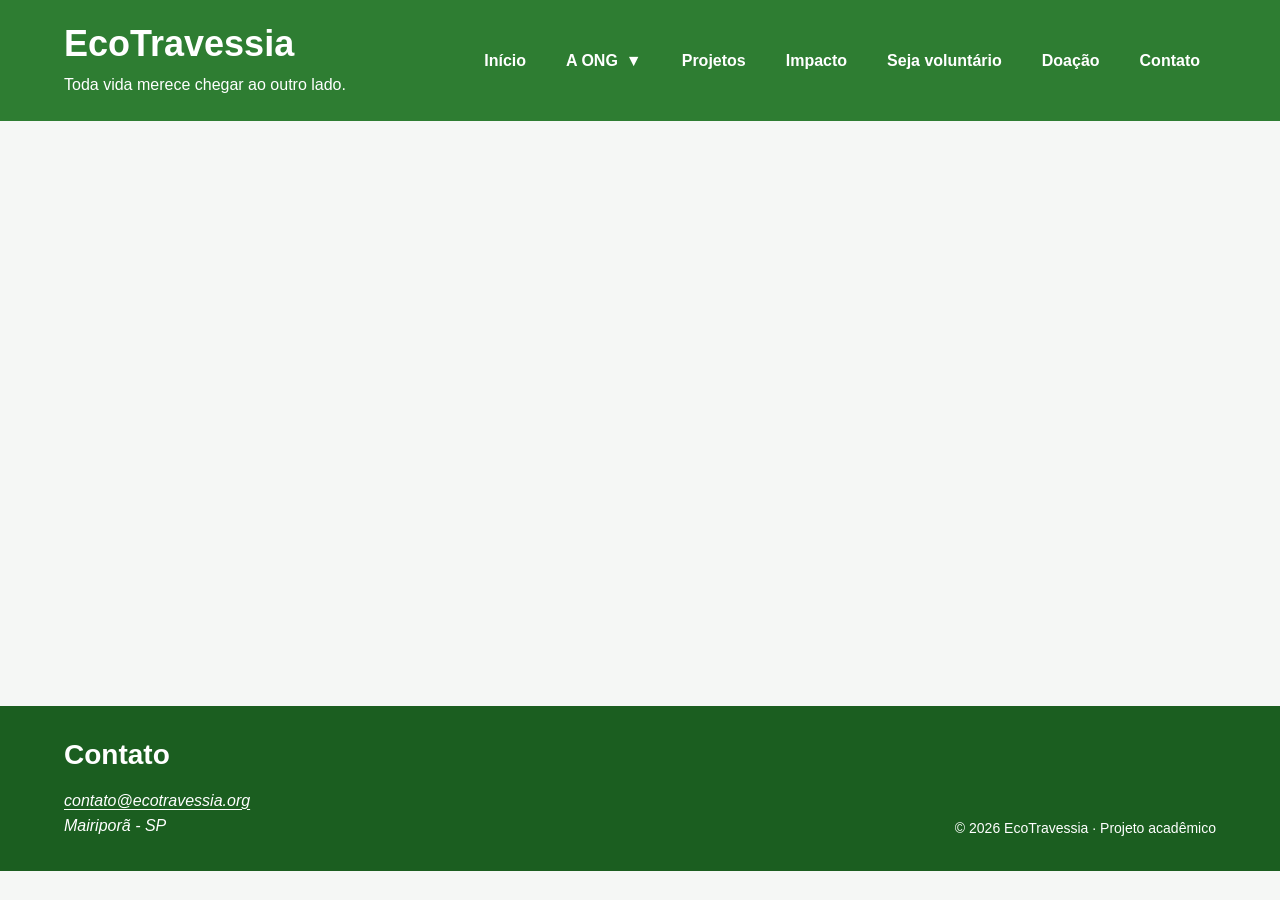
<file: index.html>
<!doctype html>
<html lang="pt-BR">
<head>
    <meta charset="UTF-8">
    <meta name="viewport" content="width=device-width, initial-scale=1.0">
    <meta http-equiv="refresh" content="0; url=./html/index.html">
    <title>EcoTravessia</title>
</head>
<body>
    <p>Abrindo a <a href="./html/index.html">página inicial da EcoTravessia</a>…</p>
</body>
</html>
</file>
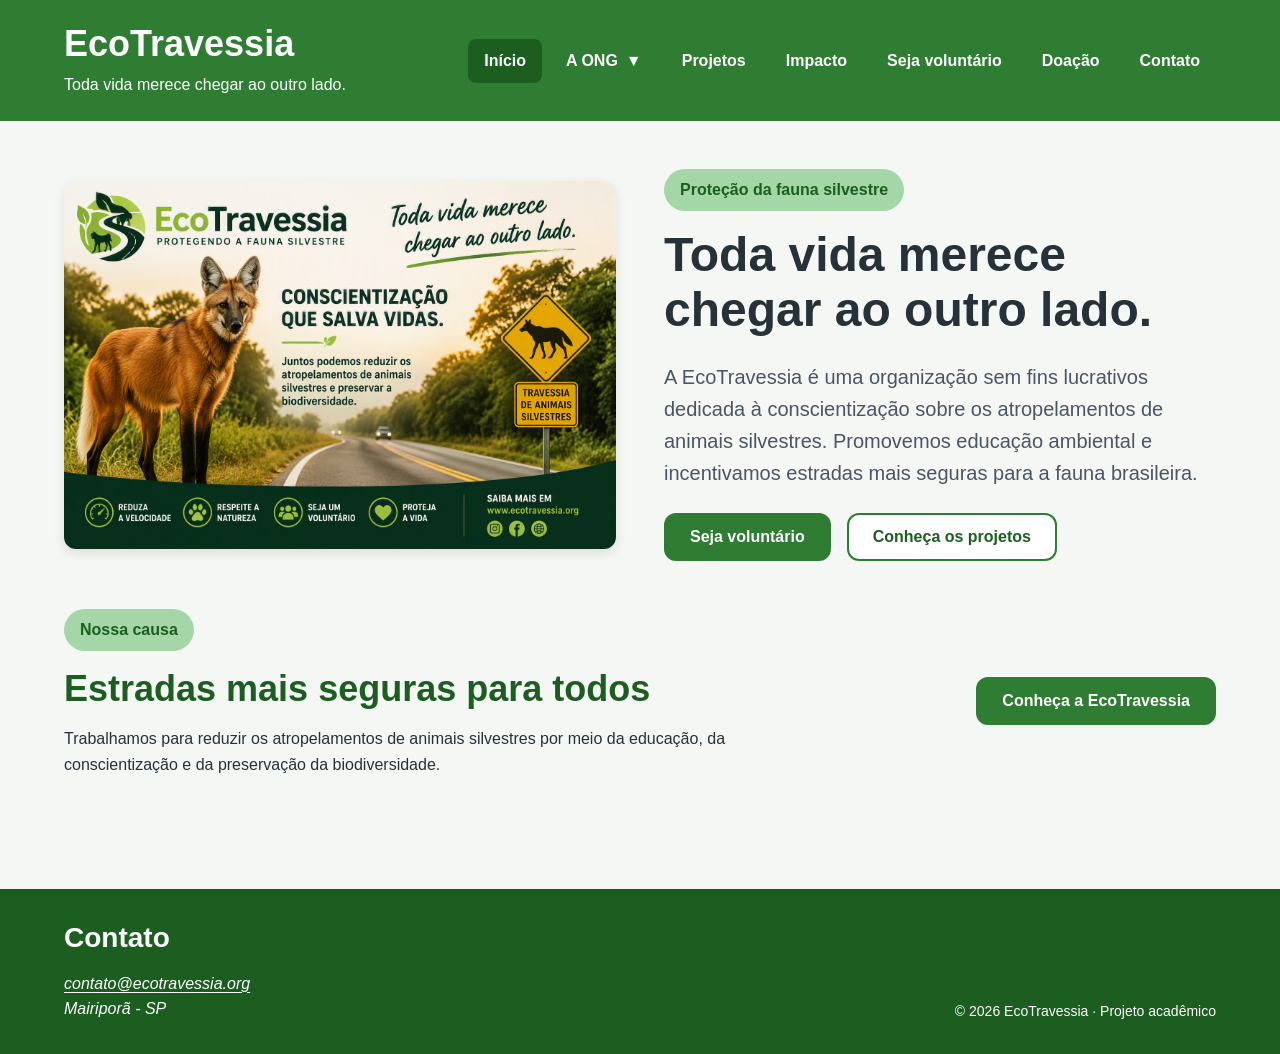
<file: html/index.html>
<!doctype html>
<html lang="pt-BR">
<head>
    <meta charset="UTF-8">
    <meta name="viewport" content="width=device-width, initial-scale=1.0">
    <meta name="description" content="EcoTravessia promove conscientização sobre atropelamentos de animais silvestres e proteção da fauna brasileira.">
    <meta name="theme-color" content="#1b5e20">
    <title>EcoTravessia | Proteção da fauna silvestre</title>
    <link rel="stylesheet" href="../css/style.css">
    <script type="module" src="../js/app.js"></script>
</head>
<body>
    <a class="skip-link" href="#conteudo">Pular para o conteúdo principal</a>

    <header class="header">
        <div class="container cabecalho-conteudo">
            <a class="identidade" href="#/inicio" data-link aria-label="EcoTravessia, página inicial">
                <span class="identidade-nome">EcoTravessia</span>
                <span class="identidade-frase">Toda vida merece chegar ao outro lado.</span>
            </a>

            <button
                class="menu-toggle"
                id="menu-toggle"
                type="button"
                aria-label="Abrir menu principal"
                aria-expanded="false"
                aria-controls="navegacao-principal">
                <span aria-hidden="true"></span>
                <span aria-hidden="true"></span>
                <span aria-hidden="true"></span>
            </button>

            <nav id="navegacao-principal" aria-label="Navegação principal">
                <ul class="menu">
                    <li><a href="#/inicio" data-link>Início</a></li>
                    <li class="dropdown">
                        <button
                            class="dropdown-toggle"
                            type="button"
                            aria-expanded="false"
                            aria-controls="submenu-ong">
                            A ONG <span aria-hidden="true">▼</span>
                        </button>
                        <ul class="submenu" id="submenu-ong">
                            <li><a href="#/ong/missao" data-link>Missão</a></li>
                            <li><a href="#/ong/visao" data-link>Visão</a></li>
                            <li><a href="#/ong/valores" data-link>Valores</a></li>
                        </ul>
                    </li>
                    <li><a href="#/projetos" data-link>Projetos</a></li>
                    <li><a href="#/impacto" data-link>Impacto</a></li>
                    <li><a href="#/voluntario" data-link>Seja voluntário</a></li>
                    <li><a href="#/doacao" data-link>Doação</a></li>
                    <li><a href="#/contato" data-link>Contato</a></li>
                </ul>
            </nav>
        </div>
    </header>

    <main id="conteudo" class="container" tabindex="-1">
        <div id="app"></div>
    </main>

    <div class="toast" id="toast" hidden>
        <span id="texto-toast" role="status" aria-live="polite" aria-atomic="true"></span>
        <button class="toast-fechar" id="fechar-toast" type="button" aria-label="Fechar notificação">×</button>
    </div>
    <footer class="footer">
        <div class="container footer-conteudo">
            <div>
                <h2>Contato</h2>
                <address>
                    <p><a href="mailto:contato@ecotravessia.org">contato@ecotravessia.org</a></p>
                    <p>Mairiporã - SP</p>
                </address>
            </div>
            <p class="copyright">© 2026 EcoTravessia · Projeto acadêmico</p>
        </div>
    </footer>
</body>
</html>
</file>
<file: css/style.css>
/* EcoTravessia | sistema visual acessível e responsivo */
:root {
    /* Paleta: verdes de preservação, âmbar de atenção e neutros legíveis. */
    --cor-primaria: #2e7d32;
    --cor-primaria-escura: #1b5e20;
    --cor-primaria-clara: #a5d6a7;
    --cor-secundaria: #ffa000;
    --cor-secundaria-escura: #864900;
    --cor-fundo: #f5f7f5;
    --cor-superficie: #ffffff;
    --cor-texto: #263238;
    --cor-texto-suave: #4b5563;
    --cor-borda: #767676;
    --cor-sucesso-fundo: #e5f4e8;
    --cor-sucesso-texto: #164b25;
    --cor-erro-fundo: #fdecec;
    --cor-erro: #a61b1b;
    --cor-foco: #7a3e00;

    /* Escala tipográfica com cinco patamares. */
    --tipo-xl: 3rem;
    --tipo-lg: 2.25rem;
    --tipo-md: 1.75rem;
    --tipo-sm: 1.25rem;
    --tipo-base: 1rem;

    /* Escala modular de 8 px, expressa em rem. */
    --espaco-1: 0.5rem;
    --espaco-2: 1rem;
    --espaco-3: 1.5rem;
    --espaco-4: 2rem;
    --espaco-6: 3rem;
    --espaco-8: 4rem;

    --raio: 0.75rem;
    --sombra: 0 0.25rem 0.75rem rgb(0 0 0 / 10%);
    --transicao: 180ms ease;
}

*,
*::before,
*::after {
    box-sizing: border-box;
}

html {
    scroll-behavior: smooth;
}

body {
    margin: 0;
    background: var(--cor-fundo);
    color: var(--cor-texto);
    font-family: Arial, Helvetica, sans-serif;
    font-size: var(--tipo-base);
    line-height: 1.6;
}

[hidden] {
    display: none !important;
}

img {
    display: block;
    max-width: 100%;
    height: auto;
}

button,
input {
    font: inherit;
}

h1,
h2,
h3,
p {
    margin-top: 0;
}

h1 {
    margin-bottom: var(--espaco-3);
    font-size: var(--tipo-xl);
    line-height: 1.15;
}

h2 {
    margin-bottom: var(--espaco-2);
    color: var(--cor-primaria-escura);
    font-size: var(--tipo-lg);
    line-height: 1.2;
}

h3 {
    color: var(--cor-primaria-escura);
    font-size: var(--tipo-md);
    line-height: 1.25;
}

p {
    margin-bottom: var(--espaco-2);
}

a {
    color: var(--cor-primaria-escura);
    text-underline-offset: 0.16em;
}

a:hover {
    text-decoration-thickness: 2px;
}

a:focus-visible,
button:focus-visible,
input:focus-visible {
    outline: 3px solid var(--cor-foco);
    outline-offset: 3px;
}

button {
    color: inherit;
}

.skip-link {
    position: absolute;
    z-index: 1000;
    top: var(--espaco-2);
    left: var(--espaco-2);
    padding: var(--espaco-1) var(--espaco-2);
    transform: translateY(-180%);
    border-radius: 0.375rem;
    background: var(--cor-superficie);
    color: var(--cor-primaria-escura);
    font-weight: 700;
}

.skip-link:focus {
    transform: translateY(0);
}

.container {
    width: min(90%, 75rem);
    margin-inline: auto;
}

/* Cabeçalho e navegação */
.header {
    position: relative;
    z-index: 10;
    padding-block: var(--espaco-3);
    background: var(--cor-primaria);
    color: var(--cor-superficie);
}

.cabecalho-conteudo {
    display: flex;
    align-items: center;
    justify-content: space-between;
    gap: var(--espaco-4);
}

.identidade {
    display: flex;
    flex-direction: column;
    color: var(--cor-superficie);
    text-decoration: none;
}

.identidade-nome {
    font-size: var(--tipo-lg);
    font-weight: 700;
    line-height: 1.1;
}

.identidade-frase {
    margin-top: var(--espaco-1);
    color: var(--cor-superficie);
    font-size: var(--tipo-base);
}

.header nav {
    display: block;
}

.menu {
    display: flex;
    align-items: center;
    justify-content: flex-end;
    gap: var(--espaco-1);
    margin: 0;
    padding: 0;
    list-style: none;
}

.menu a,
.dropdown-toggle {
    display: inline-flex;
    align-items: center;
    gap: var(--espaco-1);
    min-height: 2.75rem;
    padding: var(--espaco-1) var(--espaco-2);
    border: 0;
    border-radius: 0.5rem;
    background: transparent;
    color: var(--cor-superficie);
    font-weight: 700;
    text-decoration: none;
    cursor: pointer;
    transition: background-color var(--transicao), color var(--transicao);
}

.menu a:hover,
.menu a:focus-visible,
.menu a[aria-current="page"],
.dropdown-toggle:hover,
.dropdown-toggle:focus-visible,
.dropdown-aberto > .dropdown-toggle {
    background: var(--cor-primaria-escura);
    color: var(--cor-superficie);
}

.menu a:focus-visible,
.dropdown-toggle:focus-visible {
    outline-color: var(--cor-superficie);
}

.dropdown {
    position: relative;
}

.submenu {
    position: absolute;
    z-index: 20;
    top: 100%;
    left: 0;
    display: none;
    min-width: 12rem;
    margin: 0;
    padding: var(--espaco-1);
    border: 1px solid var(--cor-borda);
    border-radius: var(--raio);
    background: var(--cor-superficie);
    box-shadow: var(--sombra);
    list-style: none;
}

.dropdown:hover .submenu,
.dropdown:focus-within .submenu,
.dropdown-aberto .submenu {
    display: block;
}

.submenu a {
    display: flex;
    width: 100%;
    color: var(--cor-texto);
}

.submenu a:hover,
.submenu a:focus-visible,
.submenu a[aria-current="page"] {
    background: var(--cor-primaria);
    color: var(--cor-superficie);
}

.menu-toggle {
    display: none;
}

/* Conteúdo e arquitetura Grid de 12 colunas */
main {
    min-height: 65vh;
    padding-block: var(--espaco-6);
}

#app > section {
    margin-block: var(--espaco-6);
}

#app > section:first-child {
    margin-top: 0;
}

.hero,
.secao-destaque {
    display: grid;
    grid-template-columns: repeat(12, minmax(0, 1fr));
    align-items: center;
    gap: var(--espaco-4);
}

.hero-imagem-wrap,
.hero-conteudo {
    grid-column: span 6;
}

.hero-imagem {
    width: 100%;
    border-radius: var(--raio);
    box-shadow: var(--sombra);
}

.hero-conteudo p,
.pagina-cabecalho > p,
.texto-introdutorio {
    max-width: 48rem;
    color: var(--cor-texto-suave);
    font-size: var(--tipo-sm);
}

.etiqueta {
    display: inline-block;
    margin-bottom: var(--espaco-2);
    padding: var(--espaco-1) var(--espaco-2);
    border-radius: 999px;
    background: var(--cor-primaria-clara);
    color: var(--cor-primaria-escura);
    font-size: var(--tipo-base);
    font-weight: 700;
}

.hero-acoes {
    display: flex;
    flex-wrap: wrap;
    gap: var(--espaco-2);
    margin-top: var(--espaco-3);
}

.botao {
    display: inline-flex;
    align-items: center;
    justify-content: center;
    min-height: 3rem;
    padding: var(--espaco-1) var(--espaco-3);
    border: 2px solid transparent;
    border-radius: var(--raio);
    font-weight: 700;
    text-align: center;
    text-decoration: none;
    cursor: pointer;
    transition: background-color var(--transicao), color var(--transicao), transform var(--transicao);
}

.botao-primario {
    background: var(--cor-primaria);
    color: var(--cor-superficie);
}

.botao-primario:hover {
    background: var(--cor-primaria-escura);
    color: var(--cor-superficie);
}

.botao-secundario {
    border-color: var(--cor-primaria);
    background: var(--cor-superficie);
    color: var(--cor-primaria-escura);
}

.botao-secundario:hover {
    background: var(--cor-primaria-clara);
    color: var(--cor-primaria-escura);
}

.botao-destaque {
    background: var(--cor-secundaria);
    color: var(--cor-texto);
}

.botao-destaque:hover {
    background: var(--cor-secundaria-escura);
    color: var(--cor-superficie);
}

.botao:active {
    transform: translateY(1px);
}

.botao:disabled,
.botao[aria-disabled="true"] {
    background: var(--cor-desativado);
    color: var(--cor-desativado-texto);
    cursor: not-allowed;
    transform: none;
}

/* Seções de conteúdo */
.pagina-cabecalho {
    max-width: 52rem;
}

.pagina-cabecalho h1 {
    color: var(--cor-primaria-escura);
}

.cartao-informativo,
.secao-formulario,
.cartao-contato {
    padding: var(--espaco-4);
    border: 1px solid var(--cor-borda-suave);
    border-radius: var(--raio);
    background: var(--cor-superficie);
    box-shadow: var(--sombra);
}

.cartao-informativo,
.cartao-contato {
    margin-block: var(--espaco-3);
}

.lista-valores {
    display: grid;
    grid-template-columns: repeat(2, minmax(0, 1fr));
    gap: var(--espaco-2);
    padding-left: var(--espaco-3);
}

/* Cartões: Grid de 12 colunas, com Flexbox para o alinhamento interno. */
.grade-projetos,
.grade-impacto {
    display: grid;
    grid-template-columns: repeat(12, minmax(0, 1fr));
    gap: var(--espaco-3);
    margin-top: var(--espaco-3);
}

.cartao-projeto {
    grid-column: span 4;
    display: flex;
    flex-direction: column;
    align-items: flex-start;
    padding: var(--espaco-3);
    border: 1px solid var(--cor-borda-suave);
    border-top: 0.375rem solid var(--cor-primaria);
    border-radius: var(--raio);
    background: var(--cor-superficie);
    box-shadow: var(--sombra);
    transition: transform var(--transicao), box-shadow var(--transicao);
}

.cartao-projeto:hover {
    transform: translateY(-2px);
    box-shadow: 0 0.5rem 1rem rgb(0 0 0 / 14%);
}

.cartao-icone {
    margin-block: var(--espaco-1);
    font-size: var(--tipo-lg);
}

.cartao-projeto h2 {
    font-size: var(--tipo-md);
}

.cartao-projeto p {
    margin-bottom: 0;
}

.secao-impacto {
    padding: var(--espaco-4);
    border-radius: var(--raio);
    background: var(--cor-primaria-escura);
    color: var(--cor-superficie);
}

.secao-impacto h1,
.secao-impacto p {
    color: var(--cor-superficie);
}

.cartao-impacto {
    grid-column: span 3;
    display: flex;
    flex-direction: column;
    align-items: center;
    justify-content: center;
    min-height: 8rem;
    padding: var(--espaco-3);
    border-radius: var(--raio);
    background: var(--cor-primaria);
    color: var(--cor-superficie);
    text-align: center;
}

.cartao-impacto strong {
    font-size: var(--tipo-lg);
    line-height: 1.2;
}

/* Formulário e mensagens de validação */
.secao-formulario {
    max-width: 48rem;
}

#formulario-voluntario {
    display: flex;
    flex-direction: column;
    gap: var(--espaco-2);
}

.campo {
    display: flex;
    flex-direction: column;
    gap: var(--espaco-1);
}

.campo label {
    font-weight: 700;
}

.campo input {
    width: 100%;
    min-height: 3rem;
    padding: var(--espaco-1) var(--espaco-2);
    border: 2px solid var(--cor-borda);
    border-radius: 0.5rem;
    background: var(--cor-superficie);
    color: var(--cor-texto);
}

.campo input:focus-visible {
    border-color: var(--cor-primaria-escura);
}

.campo input.campo-valido {
    border-color: var(--cor-primaria);
    box-shadow: inset 0 0 0 1px var(--cor-primaria);
}

.campo input.campo-invalido {
    border-color: var(--cor-erro);
    box-shadow: inset 0 0 0 1px var(--cor-erro);
}

.mensagem-campo {
    min-height: 0;
    color: var(--cor-erro);
    font-size: var(--tipo-base);
}

.aviso-privacidade {
    color: var(--cor-texto-suave);
    font-size: 0.875rem;
}

.alerta {
    margin: 0;
    padding: var(--espaco-2);
    border: 1px solid transparent;
    border-radius: 0.5rem;
    font-weight: 700;
}

.alerta-sucesso {
    border-color: var(--cor-sucesso-borda);
    background: var(--cor-sucesso-fundo);
    color: var(--cor-sucesso-texto);
}

.alerta-erro {
    border-color: var(--cor-erro);
    background: var(--cor-erro-fundo);
    color: var(--cor-erro);
}

/* Toast não obstrutivo com ação de fechamento. */
.toast {
    position: fixed;
    z-index: 100;
    right: var(--espaco-2);
    bottom: var(--espaco-2);
    display: flex;
    align-items: center;
    gap: var(--espaco-2);
    max-width: min(90vw, 32rem);
    padding: var(--espaco-2);
    border: 1px solid var(--cor-primaria-escura);
    border-radius: var(--raio);
    background: var(--cor-primaria-escura);
    box-shadow: var(--sombra);
    color: var(--cor-superficie);
}

.toast-fechar {
    min-width: 2.75rem;
    min-height: 2.75rem;
    border: 1px solid var(--cor-superficie);
    border-radius: 0.5rem;
    background: transparent;
    color: var(--cor-superficie);
    font-size: var(--tipo-md);
    cursor: pointer;
}

.toast-fechar:hover {
    background: var(--cor-superficie);
    color: var(--cor-primaria-escura);
}

/* Rodapé */
.footer {
    padding-block: var(--espaco-4);
    background: var(--cor-primaria-escura);
    color: var(--cor-superficie);
}

.footer-conteudo {
    display: flex;
    align-items: flex-end;
    justify-content: space-between;
    gap: var(--espaco-3);
}

.footer h2 {
    color: var(--cor-superficie);
    font-size: var(--tipo-md);
}

.footer p {
    margin-bottom: 0;
}

.footer a {
    color: var(--cor-superficie);
}

.copyright {
    font-size: 0.875rem;
}

/* Breakpoint 1: monitores panorâmicos */
@media (min-width: 1200px) {
    .hero,
    .secao-destaque {
        gap: var(--espaco-6);
    }
}

/* Breakpoint 2: laptops */
@media (max-width: 1199px) {
    :root {
        --tipo-xl: 2.75rem;
    }

    .menu {
        gap: 0;
    }

    .menu a,
    .dropdown-toggle {
        padding-inline: var(--espaco-1);
    }
}

/* Breakpoint 3: tablets */
@media (max-width: 1024px) {
    .cartao-projeto {
        grid-column: span 6;
    }

    .cartao-impacto {
        grid-column: span 6;
    }

    .cabecalho-conteudo {
        align-items: flex-start;
        flex-direction: column;
        gap: var(--espaco-2);
    }

    .header nav {
        width: 100%;
    }

    .menu {
        justify-content: flex-start;
        flex-wrap: wrap;
    }
}

/* Breakpoint 4: telefones e tablets estreitos */
@media (max-width: 768px) {
    :root {
        --tipo-xl: 2.25rem;
        --tipo-lg: 1.75rem;
        --tipo-md: 1.25rem;
        --espaco-6: 3rem;
    }

    .cabecalho-conteudo {
        position: relative;
        display: grid;
        grid-template-columns: 1fr auto;
        align-items: center;
    }

    .identidade-nome {
        font-size: var(--tipo-lg);
    }

    .menu-toggle {
        display: flex;
        flex-direction: column;
        justify-content: center;
        gap: var(--espaco-1);
        width: 3rem;
        min-height: 3rem;
        padding: var(--espaco-1);
        border: 2px solid var(--cor-superficie);
        border-radius: 0.5rem;
        background: transparent;
        cursor: pointer;
    }

    .menu-toggle span {
        display: block;
        width: 100%;
        height: 2px;
        background: var(--cor-superficie);
    }

    .header nav {
        display: none;
        grid-column: 1 / -1;
    }

    .header.menu-aberto nav {
        display: block;
    }

    .menu {
        align-items: stretch;
        flex-direction: column;
        gap: var(--espaco-1);
    }

    .menu li,
    .menu a,
    .dropdown-toggle {
        width: 100%;
        justify-content: flex-start;
    }

    .submenu {
        position: static;
        min-width: 0;
        margin: var(--espaco-1) 0 0 var(--espaco-2);
        border: 0;
        border-left: 2px solid var(--cor-primaria-clara);
        border-radius: 0;
        box-shadow: none;
    }

    .hero-imagem-wrap,
    .hero-conteudo {
        grid-column: 1 / -1;
    }

    .hero-conteudo {
        text-align: center;
    }

    .hero-acoes {
        justify-content: center;
    }

    .secao-destaque {
        grid-template-columns: 1fr;
    }

    .footer-conteudo {
        align-items: flex-start;
        flex-direction: column;
    }
}

/* Breakpoint 5: telefones */
@media (max-width: 480px) {
    .container {
        width: min(94%, 75rem);
    }

    main {
        padding-block: var(--espaco-3);
    }

    #app > section {
        margin-block: var(--espaco-3);
    }

    .hero-acoes {
        flex-direction: column;
    }

    .hero-acoes .botao {
        width: 100%;
    }

    .cartao-projeto,
    .cartao-impacto {
        grid-column: 1 / -1;
    }

    .cartao-informativo,
    .secao-formulario,
    .secao-impacto {
        padding: var(--espaco-3);
    }

    .lista-valores {
        grid-template-columns: 1fr;
    }
}

/* Breakpoint 6: telas muito estreitas */
@media (max-width: 320px) {
    :root {
        --tipo-xl: 1.75rem;
        --tipo-lg: 1.5rem;
        --tipo-md: 1.125rem;
    }

    .identidade-frase {
        max-width: 14rem;
    }

    .hero-imagem {
        border-radius: 0.5rem;
    }
}

@media (prefers-reduced-motion: reduce) {
    html {
        scroll-behavior: auto;
    }

    *,
    *::before,
    *::after {
        scroll-behavior: auto !important;
        transition-duration: 0.01ms !important;
        animation-duration: 0.01ms !important;
    }
}

.menu-toggle:focus-visible,
.dropdown-toggle:focus-visible,
.header .menu a:focus-visible,
.submenu a:focus-visible,
.footer a:focus-visible {
    outline-color: var(--cor-superficie);
}
#app h1[tabindex="-1"]:focus-visible {
    outline: 3px solid var(--cor-foco);
    outline-offset: 3px;
}


:root {
    --cor-borda-suave: #e3e8e3;
    --cor-desativado: #e0e0e0;
    --cor-desativado-texto: var(--cor-texto-suave);
    --cor-sucesso-borda: #276738;
}

.secao-destaque > div {
    grid-column: span 8;
}

.secao-destaque > a {
    grid-column: span 4;
    justify-self: end;
}

#app h1[tabindex="-1"]:focus-visible {
    outline: none;
}

@media (max-width: 768px) {
    .secao-destaque > div,
    .secao-destaque > a {
        grid-column: 1 / -1;
    }

    .secao-destaque > a {
        justify-self: start;
    }
}
.toast-fechar:focus-visible {
    outline-color: var(--cor-superficie);
}

@media (max-width: 768px) {
    .toast {
        position: static;
        width: min(90%, 32rem);
        max-width: 32rem;
        margin: var(--espaco-2) auto;
    }
}


/* Ajustes finais de responsividade: evita que cabeçalho, conteúdo ou rodapé
   criem largura horizontal extra em telas estreitas. */
html,
body {
    max-width: 100%;
    overflow-x: clip;
}

.container,
.cabecalho-conteudo,
.footer-conteudo,
.header nav,
.menu,
main,
#app,
#app > section {
    min-width: 0;
    max-width: 100%;
}

.identidade,
.identidade-frase,
.menu li,
.menu a,
.dropdown,
.dropdown-toggle,
.submenu,
.footer-conteudo > div,
.footer-conteudo > p {
    min-width: 0;
    overflow-wrap: anywhere;
}

.header,
.footer {
    width: 100%;
}

@media (max-width: 768px) {
    .container {
        width: calc(100% - 2rem);
    }

    .header {
        padding-block: var(--espaco-2);
    }

    .cabecalho-conteudo {
        width: calc(100% - 2rem);
        gap: var(--espaco-2);
    }

    .identidade {
        max-width: 100%;
    }

    .identidade-frase {
        max-width: 24rem;
    }

    .menu {
        width: 100%;
    }

    .menu a,
    .dropdown-toggle {
        padding-inline: var(--espaco-2);
    }

    .footer-conteudo {
        width: calc(100% - 2rem);
    }

    .footer-conteudo > div,
    .footer-conteudo > p {
        width: 100%;
    }

    .footer address,
    .footer p {
        overflow-wrap: anywhere;
    }
}

@media (max-width: 480px) {
    .container,
    .cabecalho-conteudo,
    .footer-conteudo {
        width: calc(100% - 1.5rem);
    }

    h1 {
        overflow-wrap: anywhere;
    }
}


/* Correção final de overflow em telas de smartphone.
   Itens de Grid precisam poder encolher abaixo do tamanho de conteúdo. */
.hero,
.hero-imagem-wrap,
.hero-conteudo,
.secao-destaque,
.secao-destaque > div,
.secao-destaque > a,
.pagina-cabecalho,
.cartao-informativo,
.secao-formulario,
.cartao-contato,
.secao-impacto,
.cartao-projeto,
.cartao-impacto {
    min-width: 0;
    max-width: 100%;
}

.hero-conteudo,
.hero-imagem-wrap,
.pagina-cabecalho {
    width: 100%;
}

.hero-conteudo h1,
.hero-conteudo p,
.pagina-cabecalho h1,
.pagina-cabecalho > p,
.texto-introdutorio,
.cartao-informativo p,
.cartao-projeto h2,
.cartao-projeto p,
.secao-impacto h1,
.secao-impacto p {
    min-width: 0;
    max-width: 100%;
    overflow-wrap: anywhere;
}

@media (max-width: 768px) {
    main.container,
    #app,
    #app > section {
        width: 100%;
        max-width: 100%;
    }

    #app > section {
        overflow: hidden;
    }

    .hero,
    .secao-destaque {
        width: 100%;
    }

    .hero-conteudo {
        width: 100%;
        padding-inline: 0;
    }

    .hero-conteudo h1 {
        font-size: clamp(1.9rem, 8vw, 2.25rem);
    }

    .hero-conteudo p {
        font-size: clamp(1.05rem, 4.8vw, 1.25rem);
    }
}

@media (max-width: 480px) {
    .hero-conteudo h1,
    .pagina-cabecalho h1 {
        overflow-wrap: anywhere;
        word-break: normal;
    }

    .hero-conteudo p,
    .pagina-cabecalho > p {
        overflow-wrap: anywhere;
    }
}


/* Ajuste definitivo de layout para smartphones */
@media (max-width: 768px) {
    main.container { width: calc(100% - 1.5rem); max-width: none; margin-inline: auto; }
    #app, #app > section { width: 100%; max-width: 100%; min-width: 0; }
    .hero { display: grid; grid-template-columns: minmax(0, 1fr); width: 100%; min-width: 0; gap: var(--espaco-3); }
    .hero-imagem-wrap { grid-column: 1; width: 100%; min-width: 0; }
    .hero-imagem { display: block; width: 100%; max-width: 100%; height: auto; margin-inline: auto; }
    .hero-conteudo { grid-column: 1; width: 100%; min-width: 0; max-width: 100%; text-align: center; }
    .hero-conteudo h1, .pagina-cabecalho h1 { width: 100%; max-width: 100%; font-size: clamp(1.9rem, 7.5vw, 2.25rem); line-height: 1.15; overflow-wrap: normal; word-break: normal; }
    .hero-conteudo p, .pagina-cabecalho > p, .texto-introdutorio { width: 100%; max-width: 100%; font-size: 1rem; line-height: 1.6; overflow-wrap: break-word; word-break: normal; }
    .pagina-cabecalho, .secao-destaque { width: 100%; max-width: 100%; min-width: 0; }
}
@media (max-width: 480px) {
    main.container { width: calc(100% - 1rem); }
    .hero-conteudo h1, .pagina-cabecalho h1 { font-size: 1.9rem; }
    .hero-conteudo p, .pagina-cabecalho > p, .texto-introdutorio { font-size: 1rem; }
    .hero-imagem { width: 100%; max-width: 100%; }
}
</file>
